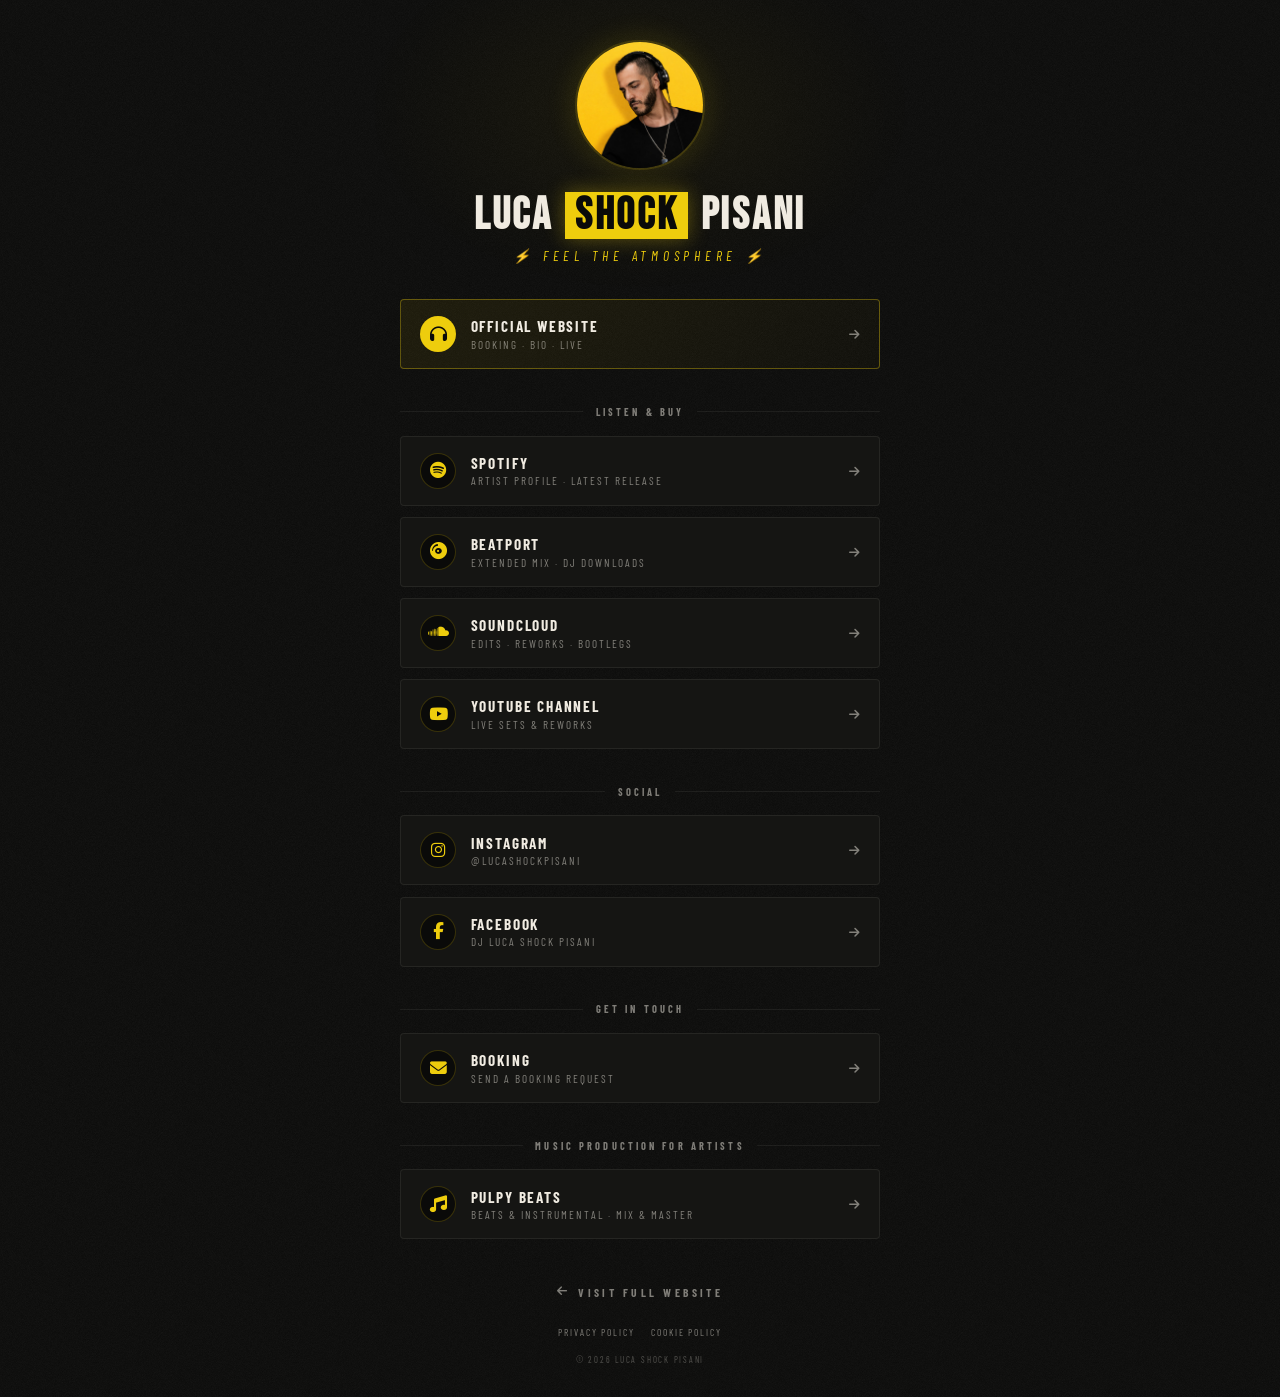
<file: links/index.html>
<!DOCTYPE html>
<html lang="en">
<head>
  <meta charset="UTF-8" />
  <meta name="viewport" content="width=device-width, initial-scale=1.0" />
  <meta name="description" content="Luca Shock Pisani — All my official links. Booking, music, social and more." />
  <meta name="google-site-verification" content="Hu4-2VZxtkXz9TXv5PYWObOT76TgGN4aTdUcT_iWI0o" />
  <meta property="og:title" content="Luca Shock Pisani — Links" />
  <meta property="og:description" content="All my official links. Booking, music, social." />
  <meta property="og:image" content="https://www.lucashockpisani.com/imgs/LSP_profile.png" />
  <meta property="og:url" content="https://www.lucashockpisani.com/links/" />
  <meta property="og:type" content="website" />
  <link rel="canonical" href="https://www.lucashockpisani.com/links/" />
  <title>Luca Shock Pisani — Links</title>

  <link rel="icon" type="image/png" sizes="512x512" href="../favicon.png" />
  <link rel="icon" type="image/png" sizes="32x32" href="../favicon-32.png" />
  <link rel="apple-touch-icon" href="../favicon.png" />

  <link rel="preconnect" href="https://fonts.googleapis.com" />
  <link rel="preconnect" href="https://fonts.gstatic.com" crossorigin />
  <link href="https://fonts.googleapis.com/css2?family=Bebas+Neue&family=Barlow+Condensed:wght@300;400;700;800;900&family=Barlow:wght@300;400;500&display=swap" rel="stylesheet" />
  <link rel="stylesheet" href="https://cdnjs.cloudflare.com/ajax/libs/font-awesome/6.5.1/css/all.min.css" />

  <style>
    :root {
      --yellow: #EECD0D;
      --yellow-dim: rgba(238,205,13,0.12);
      --yellow-glow: rgba(238,205,13,0.5);
      --white: #F0EBE1;
      --white-dim: rgba(240,235,225,0.5);
      --black: #0A0A09;
      --dark: #0E0E0D;
      --dark-2: #151513;
      --dark-3: #1C1C1A;
      --border: rgba(240,235,225,0.07);
      --border-y: rgba(238,205,13,0.2);
      --fd: 'Barlow Condensed', sans-serif;
      --ff: 'Bebas Neue', 'Barlow Condensed', sans-serif;
      --fb: 'Barlow', sans-serif;
      --ease: cubic-bezier(0.4, 0, 0.2, 1);
    }

    *, *::before, *::after { box-sizing: border-box; margin: 0; padding: 0; }
    html { font-size: 16px; }
    body {
      background-color: var(--black);
      background-image: url("data:image/svg+xml,%3Csvg xmlns='http://www.w3.org/2000/svg' width='400' height='400'%3E%3Cfilter id='n'%3E%3CfeTurbulence type='fractalNoise' baseFrequency='0.65' numOctaves='4' stitchTiles='stitch'/%3E%3CfeColorMatrix type='saturate' values='0'/%3E%3C/filter%3E%3Crect width='100%25' height='100%25' filter='url(%23n)' opacity='0.06'/%3E%3C/svg%3E");
      background-size: 200px 200px;
      color: var(--white);
      font-family: var(--fb);
      min-height: 100vh;
      display: flex; flex-direction: column;
      align-items: center; justify-content: flex-start;
      padding: 2.5rem 1.2rem 2rem;
    }
    a { color: inherit; text-decoration: none; }

    /* Soft yellow glow background */
    body::before {
      content: '';
      position: fixed;
      top: -10%; left: 50%;
      transform: translateX(-50%);
      width: 600px; height: 400px;
      background: radial-gradient(ellipse, rgba(238,205,13,0.05) 0%, transparent 65%);
      pointer-events: none;
      z-index: 0;
    }

    .container {
      width: 100%;
      max-width: 480px;
      position: relative;
      z-index: 1;
    }

    /* ── HEADER ── */
    .profile-photo {
      width: 130px; height: 130px;
      border-radius: 50%;
      overflow: hidden;
      margin: 0 auto 1.4rem;
      border: 2px solid var(--border-y);
      box-shadow: 0 0 30px rgba(238,205,13,0.15);
      animation: fadeInUp 0.6s 0.1s both;
    }
    .profile-photo img {
      width: 100%; height: 100%;
      object-fit: cover;
      display: block;
    }

    .profile-name {
      font-family: var(--ff);
      font-size: clamp(2rem, 7vw, 2.8rem);
      letter-spacing: 0.06em;
      text-transform: uppercase;
      text-align: center;
      color: var(--white);
      line-height: 1;
      margin-bottom: 0.5rem;
      animation: fadeInUp 0.6s 0.2s both;
    }
    .profile-name .shock-bar {
      display: inline-flex;
      align-items: center; justify-content: center;
      background: var(--yellow);
      color: var(--black);
      padding: 0.04em 0.22em 0;
      margin: 0 0.06em;
      line-height: 1;
      box-shadow: 0 0 20px rgba(238,205,13,0.35);
    }

    .profile-slogan {
      font-family: var(--fd);
      font-style: italic;
      font-size: 0.85rem;
      letter-spacing: 0.35em;
      text-transform: uppercase;
      text-align: center;
      color: var(--yellow);
      opacity: 0.9;
      margin-bottom: 2.2rem;
      animation: fadeInUp 0.6s 0.3s both;
    }

    /* ── FEATURED EMBED ── */
    .featured-video {
      margin-bottom: 1.2rem;
      border-radius: 4px;
      overflow: hidden;
      border: 1px solid var(--border-y);
      box-shadow: 0 0 24px rgba(238,205,13,0.08);
      animation: fadeInUp 0.6s 0.4s both;
    }
    .featured-video iframe {
      width: 100%;
      aspect-ratio: 16 / 9;
      border: none;
      display: block;
    }
    .featured-label {
      font-family: var(--fd);
      font-size: 0.7rem;
      font-weight: 700;
      letter-spacing: 0.3em;
      text-transform: uppercase;
      color: var(--white-dim);
      text-align: center;
      margin-bottom: 0.7rem;
      animation: fadeInUp 0.6s 0.4s both;
    }

    /* ── NEW SINGLE CARD ── */
    .single-card {
      background: var(--dark-2);
      border: 1px solid var(--border-y);
      border-radius: 4px;
      overflow: hidden;
      text-align: center;
      box-shadow: 0 0 30px rgba(238,205,13,0.08);
      margin-bottom: 1.5rem;
      animation: fadeInUp 0.6s 0.45s both;
    }
    .single-cover {
      width: 100%;
      display: block;
    }
    .single-info {
      padding: 1.2rem 1rem 0.6rem;
      display: flex; flex-direction: column; gap: 0.2rem;
    }
    .single-tag {
      font-family: var(--fd);
      font-size: 0.6rem;
      font-weight: 700;
      letter-spacing: 0.35em;
      text-transform: uppercase;
      color: var(--yellow);
      animation: pulse-glow 2s ease-in-out infinite;
    }
    @keyframes pulse-glow {
      0%, 100% { opacity: 0.7; }
      50% { opacity: 1; text-shadow: 0 0 8px rgba(238,205,13,0.4); }
    }
    .single-title {
      font-family: var(--ff);
      font-size: 1.6rem;
      letter-spacing: 0.06em;
      color: var(--white);
      line-height: 1;
    }
    .single-artist {
      font-family: var(--fd);
      font-size: 0.75rem;
      font-weight: 400;
      letter-spacing: 0.2em;
      text-transform: uppercase;
      color: var(--white-dim);
    }
    .single-cta {
      display: block;
      margin: 0.8rem 1rem 1.2rem;
      padding: 0.85rem 1.5rem;
      background: var(--yellow);
      color: var(--black);
      font-family: var(--fd);
      font-size: 0.85rem;
      font-weight: 700;
      letter-spacing: 0.2em;
      text-transform: uppercase;
      border-radius: 4px;
      text-align: center;
      transition: all 0.25s var(--ease);
    }
    .single-cta:hover {
      box-shadow: 0 0 24px rgba(238,205,13,0.5);
      transform: translateY(-2px);
    }

    /* ── LINK BUTTONS ── */
    .link-list {
      display: flex; flex-direction: column;
      gap: 0.7rem;
    }
    .link-btn {
      display: flex; align-items: center; gap: 0.9rem;
      background: var(--dark-2);
      border: 1px solid var(--border);
      border-radius: 4px;
      padding: 1rem 1.2rem;
      transition: all 0.25s var(--ease);
      position: relative;
      overflow: hidden;
      animation: fadeInUp 0.6s var(--delay, 0s) both;
    }
    .link-btn::before {
      content: '';
      position: absolute; inset: 0;
      background: linear-gradient(90deg, var(--yellow-dim), transparent);
      opacity: 0;
      transition: opacity 0.25s var(--ease);
    }
    .link-btn:hover {
      border-color: var(--border-y);
      transform: translateY(-2px);
      box-shadow: 0 6px 20px rgba(238,205,13,0.1), 0 0 0 1px rgba(238,205,13,0.08);
    }
    .link-btn:hover::before { opacity: 1; }

    .link-icon {
      width: 36px; height: 36px;
      flex-shrink: 0;
      display: flex; align-items: center; justify-content: center;
      font-size: 1.05rem;
      color: var(--yellow);
      background: var(--black);
      border-radius: 50%;
      border: 1px solid var(--border-y);
      position: relative;
      z-index: 1;
      transition: transform 0.25s var(--ease);
    }
    .link-btn:hover .link-icon {
      transform: scale(1.08);
      box-shadow: 0 0 12px var(--yellow-glow);
    }

    .link-text {
      flex: 1;
      position: relative;
      z-index: 1;
    }
    .link-title {
      font-family: var(--fd);
      font-size: 0.95rem;
      font-weight: 700;
      letter-spacing: 0.12em;
      text-transform: uppercase;
      color: var(--white);
      line-height: 1.2;
      display: block;
    }
    .link-sub {
      font-family: var(--fd);
      font-size: 0.7rem;
      font-weight: 400;
      letter-spacing: 0.18em;
      text-transform: uppercase;
      color: var(--white-dim);
      margin-top: 0.15rem;
      display: block;
    }
    .link-arrow {
      color: var(--white-dim);
      font-size: 0.75rem;
      transition: color 0.25s, transform 0.25s var(--ease);
      position: relative;
      z-index: 1;
    }
    .link-btn:hover .link-arrow {
      color: var(--yellow);
      transform: translateX(3px);
    }

    /* Featured/primary button */
    .link-btn.primary {
      background: linear-gradient(135deg, rgba(238,205,13,0.08), rgba(238,205,13,0.02));
      border-color: rgba(238,205,13,0.35);
    }
    .link-btn.primary .link-icon {
      background: var(--yellow);
      color: var(--black);
    }

    /* Section divider with label */
    .section-divider {
      display: flex; align-items: center; gap: 0.8rem;
      margin: 1.6rem 0 0.4rem;
      animation: fadeInUp 0.6s 0.9s both;
    }
    .section-divider::before,
    .section-divider::after {
      content: '';
      flex: 1; height: 1px;
      background: var(--border);
    }
    .section-divider span {
      font-family: var(--fd);
      font-size: 0.65rem;
      font-weight: 700;
      letter-spacing: 0.3em;
      text-transform: uppercase;
      color: var(--white-dim);
    }

    /* ── FOOTER ── */
    .links-footer {
      margin-top: 2.5rem;
      text-align: center;
      animation: fadeInUp 0.6s 1.4s both;
    }
    .visit-site {
      display: inline-flex;
      align-items: center; gap: 0.5rem;
      font-family: var(--fd);
      font-size: 0.72rem;
      font-weight: 700;
      letter-spacing: 0.3em;
      text-transform: uppercase;
      color: var(--white-dim);
      padding-bottom: 2px;
      border-bottom: 1px solid transparent;
      transition: color 0.25s, border-color 0.25s;
    }
    .visit-site:hover {
      color: var(--yellow);
      border-bottom-color: var(--yellow);
    }

    .footer-meta {
      margin-top: 1.5rem;
      display: flex; justify-content: center; gap: 1rem;
      flex-wrap: wrap;
    }
    .footer-meta a {
      font-family: var(--fd);
      font-size: 0.6rem;
      letter-spacing: 0.2em;
      text-transform: uppercase;
      color: var(--white-dim);
      transition: color 0.25s;
    }
    .footer-meta a:hover { color: var(--yellow); }

    .footer-copy {
      margin-top: 1rem;
      font-family: var(--fd);
      font-size: 0.55rem;
      letter-spacing: 0.2em;
      text-transform: uppercase;
      color: rgba(240,235,225,0.3);
    }

    @keyframes fadeInUp {
      from { opacity: 0; transform: translateY(16px); }
      to   { opacity: 1; transform: translateY(0); }
    }

    /* Mobile fine-tune */
    @media (max-width: 380px) {
      body { padding: 2rem 1rem 1.5rem; }
      .profile-photo { width: 110px; height: 110px; }
      .link-btn { padding: 0.85rem 1rem; gap: 0.75rem; }
      .link-icon { width: 32px; height: 32px; font-size: 0.95rem; }
      .link-title { font-size: 0.88rem; }
    }
  </style>
</head>
<body>

  <div class="container">

    <!-- HEADER -->
    <div class="profile-photo">
      <img src="../imgs/LSP_profile.png" alt="Luca Shock Pisani" />
    </div>

    <h1 class="profile-name">
      LUCA <span class="shock-bar">SHOCK</span> PISANI
    </h1>

    <p class="profile-slogan">⚡ Feel the Atmosphere ⚡</p>

    <!-- LINK BUTTONS -->
    <div class="link-list">

      <!-- 1. Sito ufficiale + Booking — primary -->
      <a href="https://www.lucashockpisani.com" class="link-btn primary" style="--delay: 0.5s;">
        <span class="link-icon"><i class="fas fa-headphones"></i></span>
        <span class="link-text">
          <span class="link-title">Official Website</span>
          <span class="link-sub">Booking · Bio · Live</span>
        </span>
        <span class="link-arrow"><i class="fas fa-arrow-right"></i></span>
      </a>

      <!-- Section: Streaming -->
      <div class="section-divider" style="--delay: 0.53s;"><span>Listen &amp; Buy</span></div>

      <!-- Spotify -->
      <a href="https://open.spotify.com/artist/5QfIIbuG2sb0zm5cDEjptr" target="_blank" rel="noopener" class="link-btn" style="--delay: 0.55s;">
        <span class="link-icon"><i class="fab fa-spotify"></i></span>
        <span class="link-text">
          <span class="link-title">Spotify</span>
          <span class="link-sub">Artist profile · Latest release</span>
        </span>
        <span class="link-arrow"><i class="fas fa-arrow-right"></i></span>
      </a>

      <!-- Beatport -->
      <a href="https://www.beatport.com/artist/luca-shock-pisani/2404762" target="_blank" rel="noopener" class="link-btn" style="--delay: 0.6s;">
        <span class="link-icon"><i class="fas fa-compact-disc"></i></span>
        <span class="link-text">
          <span class="link-title">Beatport</span>
          <span class="link-sub">Extended Mix · DJ downloads</span>
        </span>
        <span class="link-arrow"><i class="fas fa-arrow-right"></i></span>
      </a>

      <!-- SoundCloud -->
      <a href="https://soundcloud.com/lucashockpisani" target="_blank" rel="noopener" class="link-btn" style="--delay: 0.65s;">
        <span class="link-icon"><i class="fab fa-soundcloud"></i></span>
        <span class="link-text">
          <span class="link-title">SoundCloud</span>
          <span class="link-sub">Edits · Reworks · Bootlegs</span>
        </span>
        <span class="link-arrow"><i class="fas fa-arrow-right"></i></span>
      </a>

      <!-- YouTube -->
      <a href="https://yt.openinapp.co/lucashockpisani" target="_blank" rel="noopener" class="link-btn" style="--delay: 0.7s;">
        <span class="link-icon"><i class="fab fa-youtube"></i></span>
        <span class="link-text">
          <span class="link-title">YouTube Channel</span>
          <span class="link-sub">Live sets &amp; reworks</span>
        </span>
        <span class="link-arrow"><i class="fas fa-arrow-right"></i></span>
      </a>

      <!-- Section: Social -->
      <div class="section-divider" style="--delay: 0.73s;"><span>Social</span></div>

      <!-- Instagram -->
      <a href="https://www.instagram.com/lucashockpisani/" target="_blank" rel="noopener" class="link-btn" style="--delay: 0.75s;">
        <span class="link-icon"><i class="fab fa-instagram"></i></span>
        <span class="link-text">
          <span class="link-title">Instagram</span>
          <span class="link-sub">@lucashockpisani</span>
        </span>
        <span class="link-arrow"><i class="fas fa-arrow-right"></i></span>
      </a>

      <!-- Facebook -->
      <a href="https://fb.openinapp.co/DjLucaShockPisani" target="_blank" rel="noopener" class="link-btn" style="--delay: 0.8s;">
        <span class="link-icon"><i class="fab fa-facebook-f"></i></span>
        <span class="link-text">
          <span class="link-title">Facebook</span>
          <span class="link-sub">DJ Luca Shock Pisani</span>
        </span>
        <span class="link-arrow"><i class="fas fa-arrow-right"></i></span>
      </a>

      <!-- Section: Get in touch -->
      <div class="section-divider"><span>Get in touch</span></div>

      <!-- Booking -->
      <a href="https://www.lucashockpisani.com/#events" class="link-btn" style="--delay: 0.9s;">
        <span class="link-icon"><i class="fas fa-envelope"></i></span>
        <span class="link-text">
          <span class="link-title">Booking</span>
          <span class="link-sub">Send a booking request</span>
        </span>
        <span class="link-arrow"><i class="fas fa-arrow-right"></i></span>
      </a>

      <!-- Section: Music Production -->
      <div class="section-divider" style="--delay: 1s;"><span>Music Production for Artists</span></div>

      <!-- Pulpy Beats -->
      <a href="https://linktr.ee/PulpyBeats" target="_blank" rel="noopener" class="link-btn" style="--delay: 1.05s;">
        <span class="link-icon"><i class="fas fa-music"></i></span>
        <span class="link-text">
          <span class="link-title">Pulpy Beats</span>
          <span class="link-sub">Beats &amp; Instrumental · Mix &amp; Master</span>
        </span>
        <span class="link-arrow"><i class="fas fa-arrow-right"></i></span>
      </a>

    </div>

    <!-- FOOTER -->
    <div class="links-footer">
      <a href="https://www.lucashockpisani.com" class="visit-site">
        <i class="fas fa-arrow-left"></i> Visit full website
      </a>

      <div class="footer-meta">
        <a href="https://www.iubenda.com/privacy-policy/97110677" class="iubenda-black iubenda-noiframe iubenda-embed" title="Privacy Policy">Privacy Policy</a>
        <a href="https://www.iubenda.com/privacy-policy/97110677/cookie-policy" class="iubenda-black iubenda-noiframe iubenda-embed" title="Cookie Policy">Cookie Policy</a>
      </div>

      <p class="footer-copy">&copy; 2026 Luca Shock Pisani</p>
    </div>

  </div>

  <!-- Iubenda script -->
  <script type="text/javascript">(function (w,d) {var loader = function () {var s = d.createElement("script"), tag = d.getElementsByTagName("script")[0]; s.src="https://cdn.iubenda.com/iubenda.js"; tag.parentNode.insertBefore(s,tag);}; if(w.addEventListener){w.addEventListener("load", loader, false);}else if(w.attachEvent){w.attachEvent("onload", loader);}else{w.onload = loader;}})(window, document);</script>

</body>
</html>
</file>
